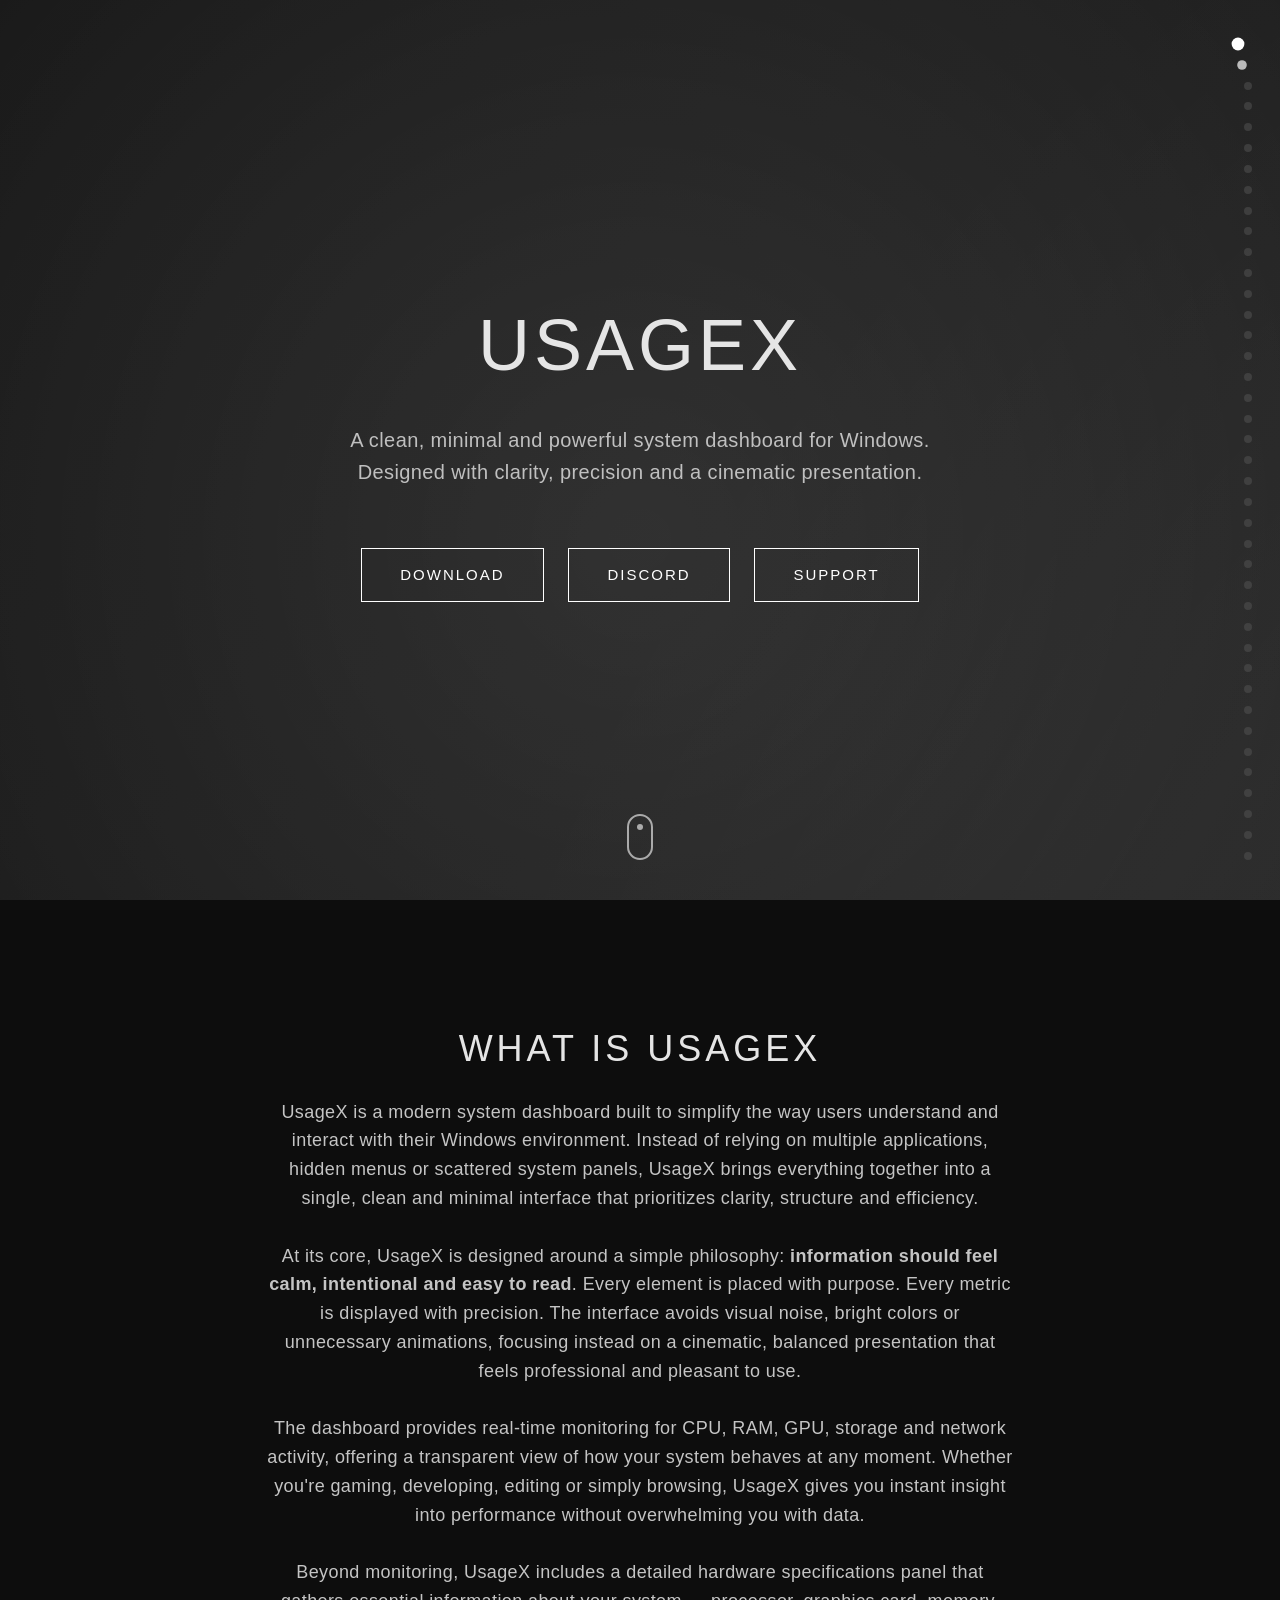
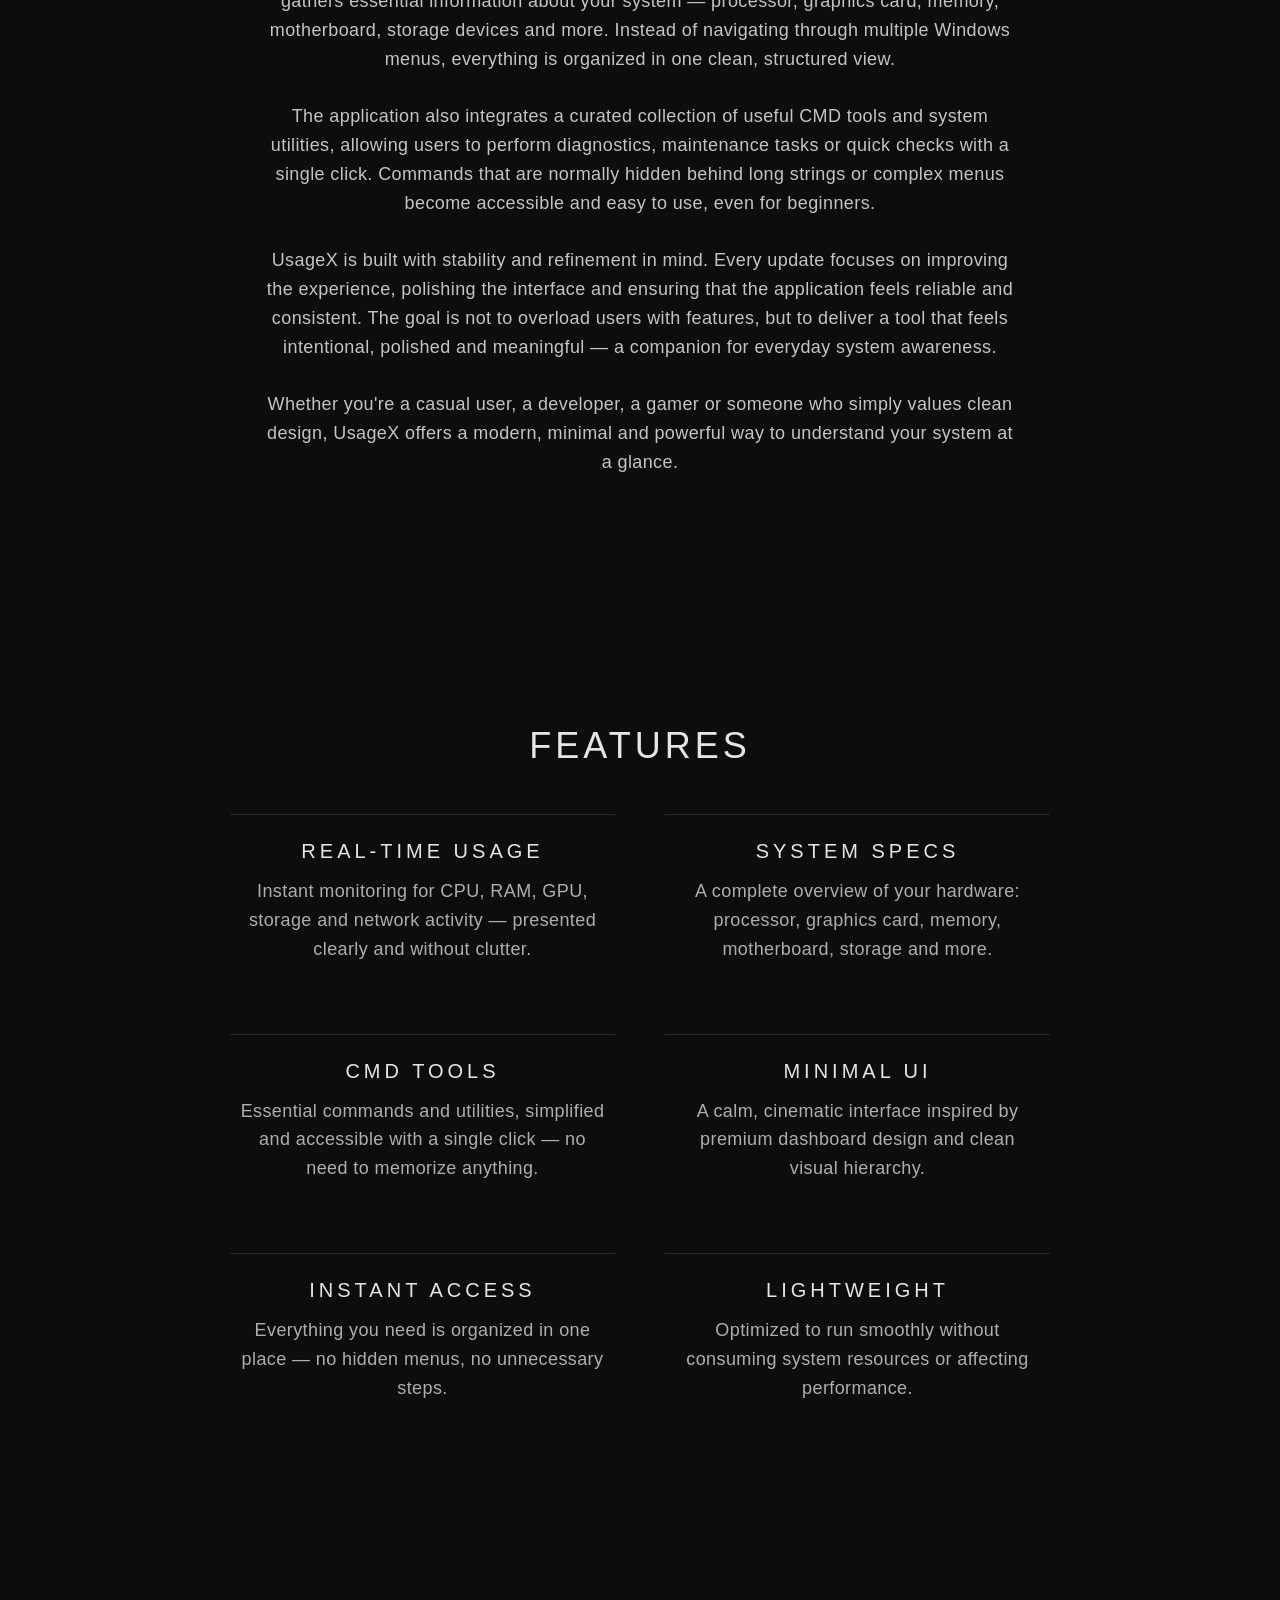
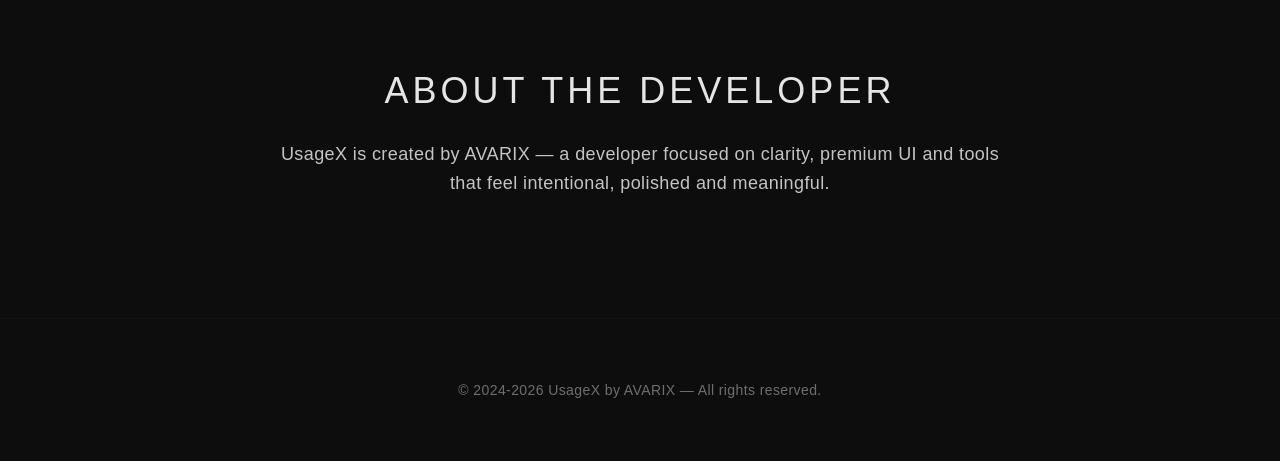
<file: avarix/index.html>
<!DOCTYPE html>
<html lang="en">
<head>
    <meta charset="UTF-8">
    <meta name="viewport" content="width=device-width, initial-scale=1.0">
    <title>UsageX — System Dashboard</title>
    <link rel="icon" type="image/x-icon" href="UX.ico">
    <!-- CSS -->
    <link rel="stylesheet" href="usagex-style.css">
</head>

<body class="section-hero">

<!-- HERO SECTION -->
<section id="hero">
    <div class="hero-bg"></div>

    <div class="hero-content">
        <h1>UsageX</h1>
        <p class="subtitle">
            A clean, minimal and powerful system dashboard for Windows.<br>
            Designed with clarity, precision and a cinematic presentation.
        </p>

        <div class="ux-buttons">
            <a href="https://github.com/AVARIX1/UsageX/releases" class="btn-ux">DOWNLOAD</a>
            <a href="https://discord.gg/k22UgKcyu5" class="btn-ux">DISCORD</a>
            <a href="https://buymeacoffee.com/mihaibartu0" class="btn-ux">SUPPORT</a>
        </div>
    </div>
</section>

<!-- SCROLL INDICATOR -->
<div class="scroll-indicator">
    <span></span>
</div>

<!-- DOT SCROLLBAR -->
<div class="dot-scrollbar" id="dot-scrollbar"></div>

<!-- ABOUT -->
<section id="about">
    <h2>What is UsageX</h2>
    <p>
        UsageX is a modern system dashboard built to simplify the way users understand and interact with
        their Windows environment. Instead of relying on multiple applications, hidden menus or scattered
        system panels, UsageX brings everything together into a single, clean and minimal interface that
        prioritizes clarity, structure and efficiency.
        <br><br>
        At its core, UsageX is designed around a simple philosophy: <strong>information should feel calm,
        intentional and easy to read</strong>. Every element is placed with purpose. Every metric is displayed
        with precision. The interface avoids visual noise, bright colors or unnecessary animations, focusing
        instead on a cinematic, balanced presentation that feels professional and pleasant to use.
        <br><br>
        The dashboard provides real‑time monitoring for CPU, RAM, GPU, storage and network activity,
        offering a transparent view of how your system behaves at any moment. Whether you're gaming,
        developing, editing or simply browsing, UsageX gives you instant insight into performance without
        overwhelming you with data.
        <br><br>
        Beyond monitoring, UsageX includes a detailed hardware specifications panel that gathers essential
        information about your system — processor, graphics card, memory, motherboard, storage devices and
        more. Instead of navigating through multiple Windows menus, everything is organized in one clean,
        structured view.
        <br><br>
        The application also integrates a curated collection of useful CMD tools and system utilities,
        allowing users to perform diagnostics, maintenance tasks or quick checks with a single click.
        Commands that are normally hidden behind long strings or complex menus become accessible and easy
        to use, even for beginners.
        <br><br>
        UsageX is built with stability and refinement in mind. Every update focuses on improving the
        experience, polishing the interface and ensuring that the application feels reliable and consistent.
        The goal is not to overload users with features, but to deliver a tool that feels intentional,
        polished and meaningful — a companion for everyday system awareness.
        <br><br>
        Whether you're a casual user, a developer, a gamer or someone who simply values clean design,
        UsageX offers a modern, minimal and powerful way to understand your system at a glance.
    </p>
</section>

<!-- FEATURES -->
<section id="features">
    <h2>Features</h2>

    <div class="feature-grid">
        <div class="feature">
            <h3>Real‑Time Usage</h3>
            <p>Instant monitoring for CPU, RAM, GPU, storage and network activity — presented clearly and without clutter.</p>
        </div>

        <div class="feature">
            <h3>System Specs</h3>
            <p>A complete overview of your hardware: processor, graphics card, memory, motherboard, storage and more.</p>
        </div>

        <div class="feature">
            <h3>CMD Tools</h3>
            <p>Essential commands and utilities, simplified and accessible with a single click — no need to memorize anything.</p>
        </div>

        <div class="feature">
            <h3>Minimal UI</h3>
            <p>A calm, cinematic interface inspired by premium dashboard design and clean visual hierarchy.</p>
        </div>

        <div class="feature">
            <h3>Instant Access</h3>
            <p>Everything you need is organized in one place — no hidden menus, no unnecessary steps.</p>
        </div>

        <div class="feature">
            <h3>Lightweight</h3>
            <p>Optimized to run smoothly without consuming system resources or affecting performance.</p>
        </div>
    </div>
</section>

<!-- DEVELOPER -->
<section id="dev">
    <h2>About the Developer</h2>
    <p>
        UsageX is created by AVARIX — a developer focused on clarity, premium UI and tools that
        feel intentional, polished and meaningful.
    </p>
</section>

<!-- FOOTER -->
<footer>
    © 2024-2026 UsageX by AVARIX — All rights reserved.
</footer>

<script>
// DOT SCROLLBAR – generate dots
const dotContainer = document.getElementById("dot-scrollbar");
const totalDots = 40;

for (let i = 0; i < totalDots; i++) {
    const dot = document.createElement("div");
    dot.classList.add("dot");
    dotContainer.appendChild(dot);
}

const dots = document.querySelectorAll(".dot");

function updateDots() {
    const scrollPercent = window.scrollY / (document.body.scrollHeight - window.innerHeight);
    const activeIndex = Math.floor(scrollPercent * (totalDots - 1));

    dots.forEach((dot, index) => {
        dot.classList.remove("active-main", "active-secondary");

        if (index === activeIndex) {
            dot.classList.add("active-main");
        }

        if (index === activeIndex - 1 || index === activeIndex + 1) {
            dot.classList.add("active-secondary");
        }
    });
}

// GRADIENT PER SECTION
const sections = document.querySelectorAll("section");

function updateSectionGradient() {
    let scrollPos = window.scrollY + window.innerHeight / 2;
    let applied = false;

    sections.forEach(sec => {
        let top = sec.offsetTop;
        let bottom = top + sec.offsetHeight;

        if (scrollPos >= top && scrollPos < bottom) {
            document.body.className = "section-" + sec.id;
            applied = true;
        }
    });

    if (!applied && window.innerHeight + window.scrollY >= document.body.offsetHeight - 50) {
        document.body.className = "section-footer";
    }
}

window.addEventListener("scroll", () => {
    updateDots();
    updateSectionGradient();
});

updateDots();
updateSectionGradient();
</script>

</body>
</html>
</file>
<file: avarix/usagex-style.css>
/* ===========================
   ROOT VARS (gradient dinamic)
=========================== */
:root {
    --grad1: #0c0c0c;
    --grad2: #1a1a1a;
    --grad3: #111111;
    --grad4: #1f1f1f;
    --grad5: #0e0e0e;
}

/* HERO */
body.section-hero {
    --grad1: #0c0c0c;
    --grad2: #1a1a1a;
    --grad3: #111111;
    --grad4: #1f1f1f;
    --grad5: #0e0e0e;
}

/* ABOUT */
body.section-about {
    --grad1: #0d1a24;
    --grad2: #112a38;
    --grad3: #0e1f2c;
    --grad4: #1a3a4d;
    --grad5: #0b151d;
}

/* FEATURES */
body.section-features {
    --grad1: #0d241a;
    --grad2: #124a33;
    --grad3: #0f3a28;
    --grad4: #1a6b4d;
    --grad5: #0a1f17;
}

/* DEVELOPER */
body.section-dev {
    --grad1: #1a0d24;
    --grad2: #2e1247;
    --grad3: #240f38;
    --grad4: #4a1a7a;
    --grad5: #160a1f;
}

/* FOOTER */
body.section-footer {
    --grad1: #0a0a0a;
    --grad2: #141414;
    --grad3: #101010;
    --grad4: #1c1c1c;
    --grad5: #080808;
}

/* ===========================
   GLOBAL
=========================== */
* {
    margin: 0;
    padding: 0;
    box-sizing: border-box;
}

body {
    background: #0d0d0d;
    color: #e5e5e5;
    font-family: "Helvetica Neue", Arial, sans-serif;
    letter-spacing: 0.4px;
    line-height: 1.6;
    overflow-x: hidden;
}

/* Hide default scrollbar */
body::-webkit-scrollbar {
    width: 0;
    background: transparent;
}

/* ===========================
   DOT SCROLLBAR
=========================== */
.dot-scrollbar {
    position: fixed;
    right: 28px;
    top: 0;
    height: 100vh;
    display: flex;
    flex-direction: column;
    justify-content: space-between;
    padding: 40px 0;
    z-index: 999;
}

.dot {
    width: 8px;
    height: 8px;
    background: #555;
    border-radius: 50%;
    transition: 0.25s ease;
    opacity: 0.5;
}

.dot.active-main {
    background: #ffffff;
    transform: translateX(-10px) scale(1.6);
    opacity: 1;
}

.dot.active-secondary {
    background: #cccccc;
    transform: translateX(-6px) scale(1.2);
    opacity: 0.9;
}

/* ===========================
   TYPOGRAPHY
=========================== */
h1, h2, h3 {
    font-weight: 300;
    text-transform: uppercase;
    letter-spacing: 4px;
}

p {
    opacity: 0.85;
    font-size: 18px;
}

/* ===========================
   HERO SECTION
=========================== */
#hero {
    position: relative;
    min-height: 100vh;
    padding: 120px 40px;
    display: flex;
    align-items: center;
    justify-content: center;
    text-align: center;
}

.hero-bg {
    position: fixed;
    top: 0;
    left: 0;
    width: 100vw;
    height: 100vh;

    background:
        radial-gradient(circle at 25% 30%, rgba(255,255,255,0.18), transparent 65%),
        radial-gradient(circle at 75% 70%, rgba(255,255,255,0.12), transparent 70%),
        linear-gradient(120deg,
            var(--grad1),
            var(--grad2),
            var(--grad3),
            var(--grad4),
            var(--grad5)
        );

    background-size: 200% 200%, 250% 250%, 400% 400%;
    animation:
        glow1 16s ease-in-out infinite,
        glow2 22s ease-in-out infinite,
        gradientMove 20s ease-in-out infinite;

    opacity: 0.75;
    z-index: -1;

    /* SMOOTH TRANSITION */
    transition:
        background 1.5s ease-in-out,
        background-position 1.5s ease-in-out,
        opacity 1.5s ease-in-out;
}

@keyframes gradientMove {
    0% { background-position: 0% 50%, 0% 50%, 0% 50%; }
    50% { background-position: 100% 50%, 100% 50%, 100% 50%; }
    100% { background-position: 0% 50%, 0% 50%, 0% 50%; }
}

@keyframes glow1 {
    0% { background-position: 25% 30%; }
    50% { background-position: 35% 40%; }
    100% { background-position: 25% 30%; }
}

@keyframes glow2 {
    0% { background-position: 75% 70%; }
    50% { background-position: 65% 60%; }
    100% { background-position: 75% 70%; }
}

.hero-content h1 {
    font-size: 72px;
    margin-bottom: 20px;
}

.subtitle {
    font-size: 20px;
    max-width: 700px;
    margin: 0 auto;
    opacity: 0.8;
}

/* ===========================
   BUTTONS
=========================== */
.ux-buttons {
    margin-top: 50px;
}

.btn-ux {
    display: inline-block;
    padding: 14px 38px;
    margin: 10px;
    border: 1px solid #ffffff;
    color: #ffffff;
    text-decoration: none;
    font-size: 15px;
    letter-spacing: 2px;
    transition: 0.25s ease;
}

.btn-ux:hover {
    background: #ffffff;
    color: #000000;
}

/* ===========================
   SCROLL INDICATOR
=========================== */
.scroll-indicator {
    position: absolute;
    bottom: 40px;
    left: 50%;
    transform: translateX(-50%);
    width: 26px;
    height: 46px;
    border: 2px solid #fff;
    border-radius: 20px;
    opacity: 0.6;
    animation: fadeIn 2s ease forwards;
}

.scroll-indicator span {
    position: absolute;
    top: 8px;
    left: 50%;
    width: 6px;
    height: 6px;
    background: #fff;
    border-radius: 50%;
    transform: translateX(-50%);
    animation: scrollAnim 1.8s infinite ease-in-out;
}

@keyframes scrollAnim {
    0% { opacity: 0; transform: translate(-50%, 0); }
    50% { opacity: 1; transform: translate(-50%, 12px); }
    100% { opacity: 0; transform: translate(-50%, 24px); }
}

@keyframes fadeIn {
    from { opacity: 0; }
    to { opacity: 0.6; }
}

/* ===========================
   SECTIONS
=========================== */
section {
    padding: 120px 40px;
    max-width: 900px;
    margin: auto;
    text-align: center;
}

section h2 {
    font-size: 36px;
    margin-bottom: 20px;
}

section p {
    max-width: 750px;
    margin: 0 auto;
}

/* ===========================
   FEATURES
=========================== */
#features h2 {
    margin-bottom: 40px;
}

.feature-grid {
    margin-top: 40px;
    display: grid;
    grid-template-columns: repeat(auto-fit, minmax(260px, 1fr));
    gap: 50px;
}

.feature {
    padding: 20px 10px;
    border-top: 1px solid #2a2a2a;
    transition: 0.3s ease;
}

.feature:hover {
    border-top-color: #fff;
    transform: translateY(-4px);
    opacity: 1;
}

.feature h3 {
    margin-bottom: 10px;
    font-size: 20px;
}

.feature p {
    opacity: 0.75;
}

/* ===========================
   FOOTER
=========================== */
footer {
    padding: 60px 20px;
    text-align: center;
    opacity: 0.45;
    font-size: 14px;
    border-top: 1px solid #1a1a1a;
}

/* ===========================
   RESPONSIVE
=========================== */
@media (max-width: 768px) {
    .hero-content h1 {
        font-size: 48px;
    }

    .subtitle {
        font-size: 18px;
    }

    .btn-ux {
        padding: 12px 28px;
        font-size: 14px;
    }

    section {
        padding: 80px 20px;
    }

    .dot-scrollbar {
        right: 18px;
        padding: 30px 0;
    }
}
</file>
